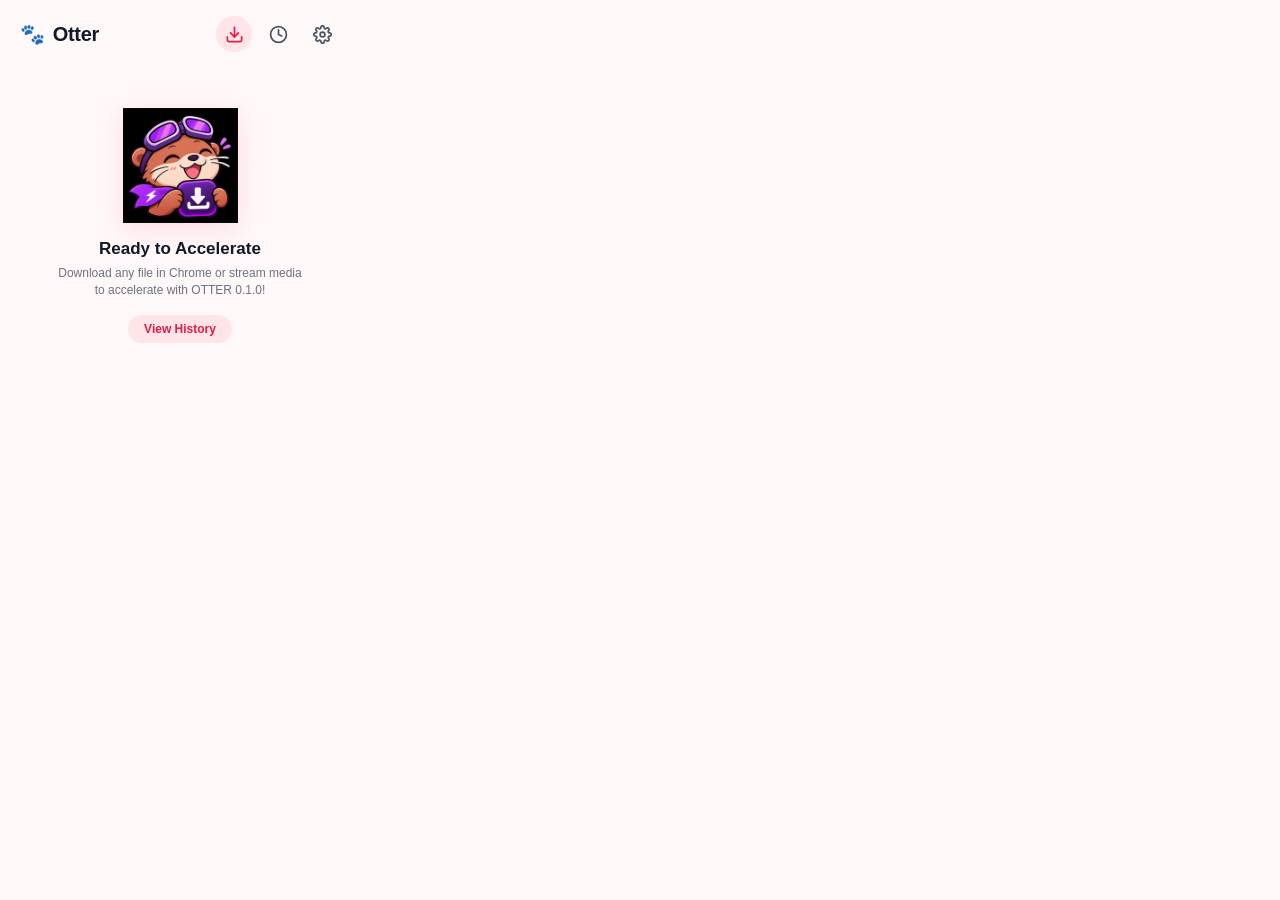
<file: extensions/chrome/popup.html>
<!DOCTYPE html>
<html lang="en">
<head>
  <meta charset="UTF-8">
  <title>Otter</title>
  <style>
    * {
      box-sizing: border-box;
      margin: 0;
      padding: 0;
      font-family: -apple-system, BlinkMacSystemFont, "Segoe UI", Roboto, "Helvetica Neue", Arial, sans-serif;
      -webkit-font-smoothing: antialiased;
    }
    body {
      width: 360px;
      min-height: 480px;
      background: #FFF8F9;
      color: #1F2937;
      display: flex;
      flex-direction: column;
      user-select: none;
    }

    /* Top Navigation Bar */
    .top-bar {
      display: flex;
      align-items: center;
      justify-content: space-between;
      padding: 16px 20px 12px 20px;
      background: #FFF8F9;
    }
    .brand-title {
      display: flex;
      align-items: center;
      gap: 8px;
      font-size: 20px;
      font-weight: 800;
      color: #111827;
      letter-spacing: -0.3px;
    }
    .brand-paw {
      font-size: 20px;
    }
    .nav-tabs {
      display: flex;
      align-items: center;
      gap: 8px;
    }
    .tab-btn {
      width: 36px;
      height: 36px;
      border-radius: 50%;
      border: none;
      background: transparent;
      color: #4B5563;
      cursor: pointer;
      display: flex;
      align-items: center;
      justify-content: center;
      transition: all 0.2s ease;
    }
    .tab-btn:hover {
      background: #FFE4E8;
      color: #E11D48;
    }
    .tab-btn.active {
      background: #FFE4E8;
      color: #E11D48;
    }

    /* Content Area */
    .content-area {
      flex: 1;
      padding: 8px 18px 18px 18px;
      overflow-y: auto;
    }
    .view-container {
      display: none;
      flex-direction: column;
      animation: fadeIn 0.2s ease;
    }
    .view-container.active {
      display: flex;
    }
    @keyframes fadeIn {
      from { opacity: 0; transform: translateY(4px); }
      to { opacity: 1; transform: translateY(0); }
    }

    /* Section Headers */
    .section-header {
      display: flex;
      align-items: center;
      justify-content: space-between;
      margin-bottom: 14px;
    }
    .section-title-wrap {
      display: flex;
      align-items: center;
      gap: 8px;
      font-size: 16px;
      font-weight: 700;
      color: #111827;
    }
    .badge-count {
      background: #FFE4E8;
      color: #E11D48;
      font-size: 12px;
      font-weight: 700;
      padding: 2px 8px;
      border-radius: 9999px;
    }
    .clear-all-btn {
      display: flex;
      align-items: center;
      gap: 4px;
      border: none;
      background: transparent;
      color: #6B7280;
      font-size: 13px;
      font-weight: 600;
      cursor: pointer;
      padding: 4px 6px;
      border-radius: 6px;
    }
    .clear-all-btn:hover {
      color: #E11D48;
      background: #FFE4E8;
    }

    /* Screen 1: Preparing Download / Idle Mascot State */
    .preparing-state-wrap {
      display: flex;
      flex-direction: column;
      align-items: center;
      justify-content: center;
      text-align: center;
      padding: 40px 10px;
    }
    .mascot-radial-wrap {
      position: relative;
      width: 150px;
      height: 150px;
      display: flex;
      align-items: center;
      justify-content: center;
      margin-bottom: 24px;
    }
    .radial-svg {
      position: absolute;
      top: 0;
      left: 0;
      width: 150px;
      height: 150px;
      animation: spinArc 2s linear infinite;
      transform-origin: center center;
    }
    @keyframes spinArc {
      0% { transform: rotate(0deg); }
      100% { transform: rotate(360deg); }
    }
    .radial-bg {
      fill: none;
      stroke: #FFE4E8;
      stroke-width: 6;
    }
    .radial-progress {
      fill: none;
      stroke: #F43F5E;
      stroke-width: 6;
      stroke-linecap: round;
      stroke-dasharray: 440;
      stroke-dashoffset: 280;
      animation: pulseArc 2.5s ease-in-out infinite;
    }
    @keyframes pulseArc {
      0% { stroke-dashoffset: 380; }
      50% { stroke-dashoffset: 140; }
      100% { stroke-dashoffset: 380; }
    }
    .mascot-img {
      width: 110px;
      height: 110px;
      object-fit: contain;
      border-radius: 50%;
    }
    .btn-handoff {
      background: linear-gradient(135deg, #F43F5E, #E11D48);
      color: white;
      border: none;
      padding: 5px 12px;
      border-radius: 9999px;
      font-size: 11px;
      font-weight: 700;
      cursor: pointer;
      display: inline-flex;
      align-items: center;
      gap: 4px;
      box-shadow: 0 2px 6px rgba(244, 63, 94, 0.3);
      transition: all 0.2s ease;
      margin-top: 8px;
    }
    .btn-handoff:hover {
      background: linear-gradient(135deg, #E11D48, #BE123C);
      transform: translateY(-1px);
      box-shadow: 0 4px 10px rgba(244, 63, 94, 0.4);
    }
    .idle-state-wrap {
      display: none;
      flex-direction: column;
      align-items: center;
      justify-content: center;
      text-align: center;
      padding: 36px 12px;
    }
    .idle-mascot-img {
      width: 115px;
      height: 115px;
      object-fit: contain;
      margin-bottom: 16px;
      filter: drop-shadow(0 6px 14px rgba(244, 63, 94, 0.15));
    }
    .idle-title {
      font-size: 17px;
      font-weight: 800;
      color: #111827;
      margin-bottom: 6px;
    }
    .idle-sub {
      font-size: 12px;
      color: #6B7280;
      max-width: 250px;
      line-height: 1.4;
      margin-bottom: 16px;
    }
    .idle-action-btn {
      background: #FFE4E8;
      color: #E11D48;
      border: none;
      padding: 7px 16px;
      border-radius: 9999px;
      font-size: 12px;
      font-weight: 700;
      cursor: pointer;
      transition: all 0.2s;
    }
    .idle-action-btn:hover {
      background: #FEE2E2;
      color: #BE123C;
    }
    .preparing-title {
      font-size: 18px;
      font-weight: 800;
      color: #111827;
      margin-bottom: 6px;
    }
    .preparing-sub {
      font-size: 13px;
      color: #6B7280;
      max-width: 240px;
      line-height: 1.4;
    }

    /* Screen 2: Active Downloading Card */
    .dl-card {
      background: #FFFFFF;
      border-radius: 16px;
      padding: 14px 16px;
      box-shadow: 0 4px 14px rgba(225, 29, 72, 0.05), 0 1px 3px rgba(0, 0, 0, 0.04);
      margin-bottom: 12px;
      position: relative;
    }
    .dl-top-row {
      display: flex;
      align-items: center;
      gap: 12px;
      margin-bottom: 12px;
    }
    .media-type-icon {
      width: 40px;
      height: 40px;
      border-radius: 10px;
      display: flex;
      align-items: center;
      justify-content: center;
      flex-shrink: 0;
      background: #FFE4E8;
    }
    .dl-info {
      flex: 1;
      min-width: 0;
    }
    .dl-filename {
      font-size: 14px;
      font-weight: 700;
      color: #111827;
      white-space: nowrap;
      overflow: hidden;
      text-overflow: ellipsis;
      margin-bottom: 3px;
    }
    .dl-metadata {
      font-size: 12px;
      color: #6B7280;
      font-weight: 500;
    }
    .dl-progress-row {
      display: flex;
      align-items: center;
      gap: 12px;
      margin-bottom: 10px;
    }
    .progress-track {
      flex: 1;
      height: 6px;
      background: #F3F4F6;
      border-radius: 9999px;
      overflow: hidden;
    }
    .progress-fill {
      height: 100%;
      background: linear-gradient(90deg, #F43F5E, #EC4899);
      border-radius: 9999px;
      transition: width 0.3s ease;
    }
    .progress-pct-label {
      font-size: 13px;
      font-weight: 700;
      color: #111827;
      min-width: 34px;
      text-align: right;
    }
    .dl-bottom-row {
      display: flex;
      align-items: center;
      justify-content: space-between;
      font-size: 12px;
      color: #6B7280;
      font-weight: 500;
    }
    .dl-stats-text {
      display: flex;
      align-items: center;
      gap: 6px;
    }
    .dl-stats-text svg {
      color: #F43F5E;
    }
    .dl-actions {
      display: flex;
      align-items: center;
      gap: 8px;
    }
    .card-action-btn {
      width: 28px;
      height: 28px;
      border-radius: 50%;
      border: 1px solid #E5E7EB;
      background: #FFFFFF;
      color: #374151;
      display: flex;
      align-items: center;
      justify-content: center;
      cursor: pointer;
      transition: all 0.2s;
    }
    .card-action-btn:hover {
      border-color: #F43F5E;
      color: #F43F5E;
      background: #FFE4E8;
    }
    .ownership-tag {
      display: inline-block;
      font-size: 10px;
      font-weight: 700;
      text-transform: uppercase;
      padding: 2px 6px;
      border-radius: 4px;
      margin-top: 4px;
    }
    .tag-native {
      background: #E0E7FF;
      color: #3730A3;
    }
    .tag-otter {
      background: #E8F5E9;
      color: #15803D;
      border: 1px solid rgba(34, 197, 94, 0.3);
    }

    /* Screen 3: History View Cards */
    .history-card {
      background: #FFFFFF;
      border-radius: 14px;
      padding: 12px 14px;
      box-shadow: 0 2px 8px rgba(0, 0, 0, 0.03);
      display: flex;
      align-items: center;
      gap: 12px;
      margin-bottom: 10px;
    }
    .hist-icon {
      width: 38px;
      height: 38px;
      border-radius: 10px;
      display: flex;
      align-items: center;
      justify-content: center;
      flex-shrink: 0;
    }
    .hist-info {
      flex: 1;
      min-width: 0;
    }
    .hist-title {
      font-size: 13px;
      font-weight: 700;
      color: #111827;
      white-space: nowrap;
      overflow: hidden;
      text-overflow: ellipsis;
      margin-bottom: 2px;
    }
    .hist-meta {
      font-size: 11px;
      color: #6B7280;
    }
    .completed-badge {
      display: inline-flex;
      align-items: center;
      gap: 4px;
      background: #DEF7EC;
      color: #03543F;
      font-size: 11px;
      font-weight: 700;
      padding: 4px 8px;
      border-radius: 6px;
      white-space: nowrap;
    }
    .menu-dots-btn {
      background: transparent;
      border: none;
      color: #9CA3AF;
      cursor: pointer;
      padding: 4px;
      border-radius: 4px;
    }
    .menu-dots-btn:hover {
      color: #111827;
      background: #F3F4F6;
    }

    /* Screen 4: Settings View Rows */
    .settings-list {
      background: #FFFFFF;
      border-radius: 16px;
      box-shadow: 0 4px 14px rgba(0, 0, 0, 0.03);
      overflow: hidden;
    }
    .setting-item {
      display: flex;
      align-items: center;
      justify-content: space-between;
      padding: 16px 18px;
      border-bottom: 1px solid #F3F4F6;
    }
    .setting-item:last-child {
      border-bottom: none;
    }
    .setting-left {
      display: flex;
      align-items: center;
      gap: 12px;
    }
    .setting-icon {
      color: #111827;
      display: flex;
      align-items: center;
      justify-content: center;
    }
    .setting-label {
      font-size: 14px;
      font-weight: 600;
      color: #111827;
    }
    .setting-right-link {
      font-size: 13px;
      color: #6B7280;
      font-weight: 500;
      display: flex;
      align-items: center;
      gap: 4px;
      cursor: pointer;
    }
    .setting-right-link:hover {
      color: #F43F5E;
    }

    /* iOS Style Pink Toggle Switch */
    .toggle-switch {
      position: relative;
      display: inline-block;
      width: 44px;
      height: 24px;
    }
    .toggle-switch input {
      opacity: 0;
      width: 0;
      height: 0;
    }
    .toggle-slider {
      position: absolute;
      cursor: pointer;
      top: 0; left: 0; right: 0; bottom: 0;
      background-color: #E5E7EB;
      transition: .25s;
      border-radius: 24px;
    }
    .toggle-slider:before {
      position: absolute;
      content: "";
      height: 18px;
      width: 18px;
      left: 3px;
      bottom: 3px;
      background-color: white;
      transition: .25s;
      border-radius: 50%;
      box-shadow: 0 1px 3px rgba(0,0,0,0.2);
    }
    input:checked + .toggle-slider {
      background-color: #F43F5E;
    }
    input:checked + .toggle-slider:before {
      transform: translateX(20px);
    }

    /* Engine Status Banner in Settings */
    .engine-status-row {
      margin-top: 14px;
      padding: 12px 14px;
      border-radius: 12px;
      background: #FFFFFF;
      box-shadow: 0 2px 8px rgba(0, 0, 0, 0.03);
      display: flex;
      align-items: center;
      justify-content: space-between;
      font-size: 12px;
      font-weight: 600;
    }
    .status-indicator-dot {
      width: 8px;
      height: 8px;
      border-radius: 50%;
      display: inline-block;
      margin-right: 6px;
    }
    .dot-connected { background: #10B981; }
    .dot-disconnected { background: #EF4444; }

    /* Empty state */
    .empty-state {
      text-align: center;
      padding: 40px 10px;
      color: #9CA3AF;
      font-size: 13px;
    }
  </style>
</head>
<body>

  <!-- Top Navigation Bar -->
  <header class="top-bar">
    <div class="brand-title">
      <span class="brand-paw">🐾</span>
      <span>Otter</span>
    </div>
    <nav class="nav-tabs">
      <button class="tab-btn active" id="tab-download" title="Downloads">
        <svg viewBox="0 0 24 24" width="19" height="19" fill="none" stroke="currentColor" stroke-width="2.2" stroke-linecap="round" stroke-linejoin="round">
          <path d="M21 15v4a2 2 0 0 1-2 2H5a2 2 0 0 1-2-2v-4"/>
          <polyline points="7 10 12 15 17 10"/>
          <line x1="12" y1="15" x2="12" y2="3"/>
        </svg>
      </button>
      <button class="tab-btn" id="tab-history" title="Download History">
        <svg viewBox="0 0 24 24" width="19" height="19" fill="none" stroke="currentColor" stroke-width="2.2" stroke-linecap="round" stroke-linejoin="round">
          <circle cx="12" cy="12" r="10"/>
          <polyline points="12 6 12 12 16 14"/>
        </svg>
      </button>
      <button class="tab-btn" id="tab-settings" title="Settings">
        <svg viewBox="0 0 24 24" width="19" height="19" fill="none" stroke="currentColor" stroke-width="2.2" stroke-linecap="round" stroke-linejoin="round">
          <circle cx="12" cy="12" r="3"/>
          <path d="M19.4 15a1.65 1.65 0 0 0 .33 1.82l.06.06a2 2 0 0 1 0 2.83 2 2 0 0 1-2.83 0l-.06-.06a1.65 1.65 0 0 0-1.82-.33 1.65 1.65 0 0 0-1 1.51V21a2 2 0 0 1-2 2 2 2 0 0 1-2-2v-.09A1.65 1.65 0 0 0 9 19.4a1.65 1.65 0 0 0-1.82.33l-.06.06a2 2 0 0 1-2.83 0 2 2 0 0 1 0-2.83l.06-.06a1.65 1.65 0 0 0 .33-1.82 1.65 1.65 0 0 0-1.51-1H3a2 2 0 0 1-2-2 2 2 0 0 1 2-2h.09A1.65 1.65 0 0 0 4.6 9a1.65 1.65 0 0 0-.33-1.82l-.06-.06a2 2 0 0 1 0-2.83 2 2 0 0 1 2.83 0l.06.06a1.65 1.65 0 0 0 1.82.33H9a1.65 1.65 0 0 0 1-1.51V3a2 2 0 0 1 2-2 2 2 0 0 1 2 2v.09a1.65 1.65 0 0 0 1 1.51 1.65 1.65 0 0 0 1.82-.33l.06-.06a2 2 0 0 1 2.83 0 2 2 0 0 1 0 2.83l-.06.06a1.65 1.65 0 0 0-.33 1.82V9a1.65 1.65 0 0 0 1.51 1H21a2 2 0 0 1 2 2 2 2 0 0 1-2 2h-.09a1.65 1.65 0 0 0-1.51 1z"/>
        </svg>
      </button>
    </nav>
  </header>

  <!-- Content Area -->
  <main class="content-area">

    <!-- View 1: Active Downloads & Preparing State -->
    <section class="view-container active" id="view-downloads">
      <div id="downloads-header" class="section-header" style="display: none;">
        <div class="section-title-wrap">
          <span>Downloading</span>
          <span class="badge-count" id="badge-active-count">0</span>
        </div>
      </div>

      <!-- Active Downloads Cards List -->
      <div id="active-downloads-list"></div>

      <!-- Preparing Mascot State (Shown for 2-3 seconds during download initialization) -->
      <div class="preparing-state-wrap" id="preparing-state" style="display: none;">
        <div class="mascot-radial-wrap">
          <svg class="radial-svg" viewBox="0 0 150 150">
            <circle class="radial-bg" cx="75" cy="75" r="70"></circle>
            <circle class="radial-progress" cx="75" cy="75" r="70"></circle>
          </svg>
          <img src="icons/mascot.png" class="mascot-img" alt="Otter Mascot">
        </div>
        <h2 class="preparing-title" id="preparing-title-text">Preparing Download...</h2>
        <p class="preparing-sub" id="preparing-sub-text">Detecting media and initializing download...</p>
      </div>

      <!-- Idle Ready State (Shown when 0 active items) -->
      <div class="idle-state-wrap" id="idle-state" style="display: flex;">
        <img src="icons/mascot.png" class="idle-mascot-img" alt="Otter">
        <h2 class="idle-title">Ready to Accelerate</h2>
        <p class="idle-sub">Download any file in Chrome or stream media to accelerate with OTTER 0.1.0!</p>
        <button class="idle-action-btn" id="btn-idle-history">View History</button>
      </div>
    </section>

    <!-- View 2: Download History -->
    <section class="view-container" id="view-history">
      <div class="section-header">
        <div class="section-title-wrap">
          <span>Download History</span>
        </div>
        <button class="clear-all-btn" id="btn-clear-history">
          <svg viewBox="0 0 24 24" width="14" height="14" fill="none" stroke="currentColor" stroke-width="2">
            <polyline points="3 6 5 6 21 6"/>
            <path d="M19 6v14a2 2 0 0 1-2 2H7a2 2 0 0 1-2-2V6m3 0V4a2 2 0 0 1 2-2h4a2 2 0 0 1 2 2v2"/>
          </svg>
          <span>Clear All</span>
        </button>
      </div>
      <div id="history-items-list"></div>
    </section>

    <!-- View 3: Settings -->
    <section class="view-container" id="view-settings">
      <div class="section-header">
        <div class="section-title-wrap">
          <span>Settings</span>
        </div>
      </div>

      <div class="settings-list">

        <!-- Download Notifications -->
        <div class="setting-item">
          <div class="setting-left">
            <div class="setting-icon">
              <svg viewBox="0 0 24 24" width="18" height="18" fill="none" stroke="currentColor" stroke-width="2.2">
                <path d="M18 8A6 6 0 0 0 6 8c0 7-3 9-3 9h18s-3-2-3-9"/>
                <path d="M13.73 21a2 2 0 0 1-3.46 0"/>
              </svg>
            </div>
            <span class="setting-label">Download Notifications</span>
          </div>
          <label class="toggle-switch">
            <input type="checkbox" id="toggle-notifications" checked>
            <span class="toggle-slider"></span>
          </label>
        </div>

        <!-- Show Download Progress in Popup -->
        <div class="setting-item">
          <div class="setting-left">
            <div class="setting-icon">
              <svg viewBox="0 0 24 24" width="18" height="18" fill="none" stroke="currentColor" stroke-width="2.2">
                <rect x="2" y="3" width="20" height="14" rx="2" ry="2"/>
                <line x1="8" y1="21" x2="16" y2="21"/>
                <line x1="12" y1="17" x2="12" y2="21"/>
              </svg>
            </div>
            <span class="setting-label">Show Download Progress in Popup</span>
          </div>
          <label class="toggle-switch">
            <input type="checkbox" id="toggle-progress-popup" checked>
            <span class="toggle-slider"></span>
          </label>
        </div>

        <!-- Keep History -->
        <div class="setting-item">
          <div class="setting-left">
            <div class="setting-icon">
              <svg viewBox="0 0 24 24" width="18" height="18" fill="none" stroke="currentColor" stroke-width="2.2">
                <polygon points="12 2 2 7 12 12 22 7 12 2"/>
                <polyline points="2 17 12 22 22 17"/>
                <polyline points="2 12 12 17 22 12"/>
              </svg>
            </div>
            <span class="setting-label">Keep History</span>
          </div>
          <div class="setting-right-link" id="setting-history-choice">
            <span>Last 30 Days</span>
            <span>›</span>
          </div>
        </div>

        <!-- Auto-Accelerate Handoff Toggle -->
        <div class="setting-item">
          <div class="setting-left">
            <div class="setting-icon" style="color: #F43F5E;">
              <svg viewBox="0 0 24 24" width="18" height="18" fill="currentColor">
                <polygon points="13 2 3 14 12 14 11 22 21 10 12 10 13 2"/>
              </svg>
            </div>
            <span class="setting-label">Auto-Accelerate (OTTER Handoff)</span>
          </div>
          <label class="toggle-switch">
            <input type="checkbox" id="toggle-autohandoff">
            <span class="toggle-slider"></span>
          </label>
        </div>
      </div>

      <!-- Engine Status Row -->
      <div class="engine-status-row">
        <span>OTTER Desktop Engine</span>
        <span id="engine-status-tag" style="color: #10B981; display: flex; align-items: center;">
          <span class="status-indicator-dot dot-connected" id="engine-dot"></span>
          <span id="engine-status-text">Connected (v0.1.0)</span>
        </span>
      </div>
    </section>

  </main>

  <script src="popup.js"></script>
</body>
</html>
</file>
